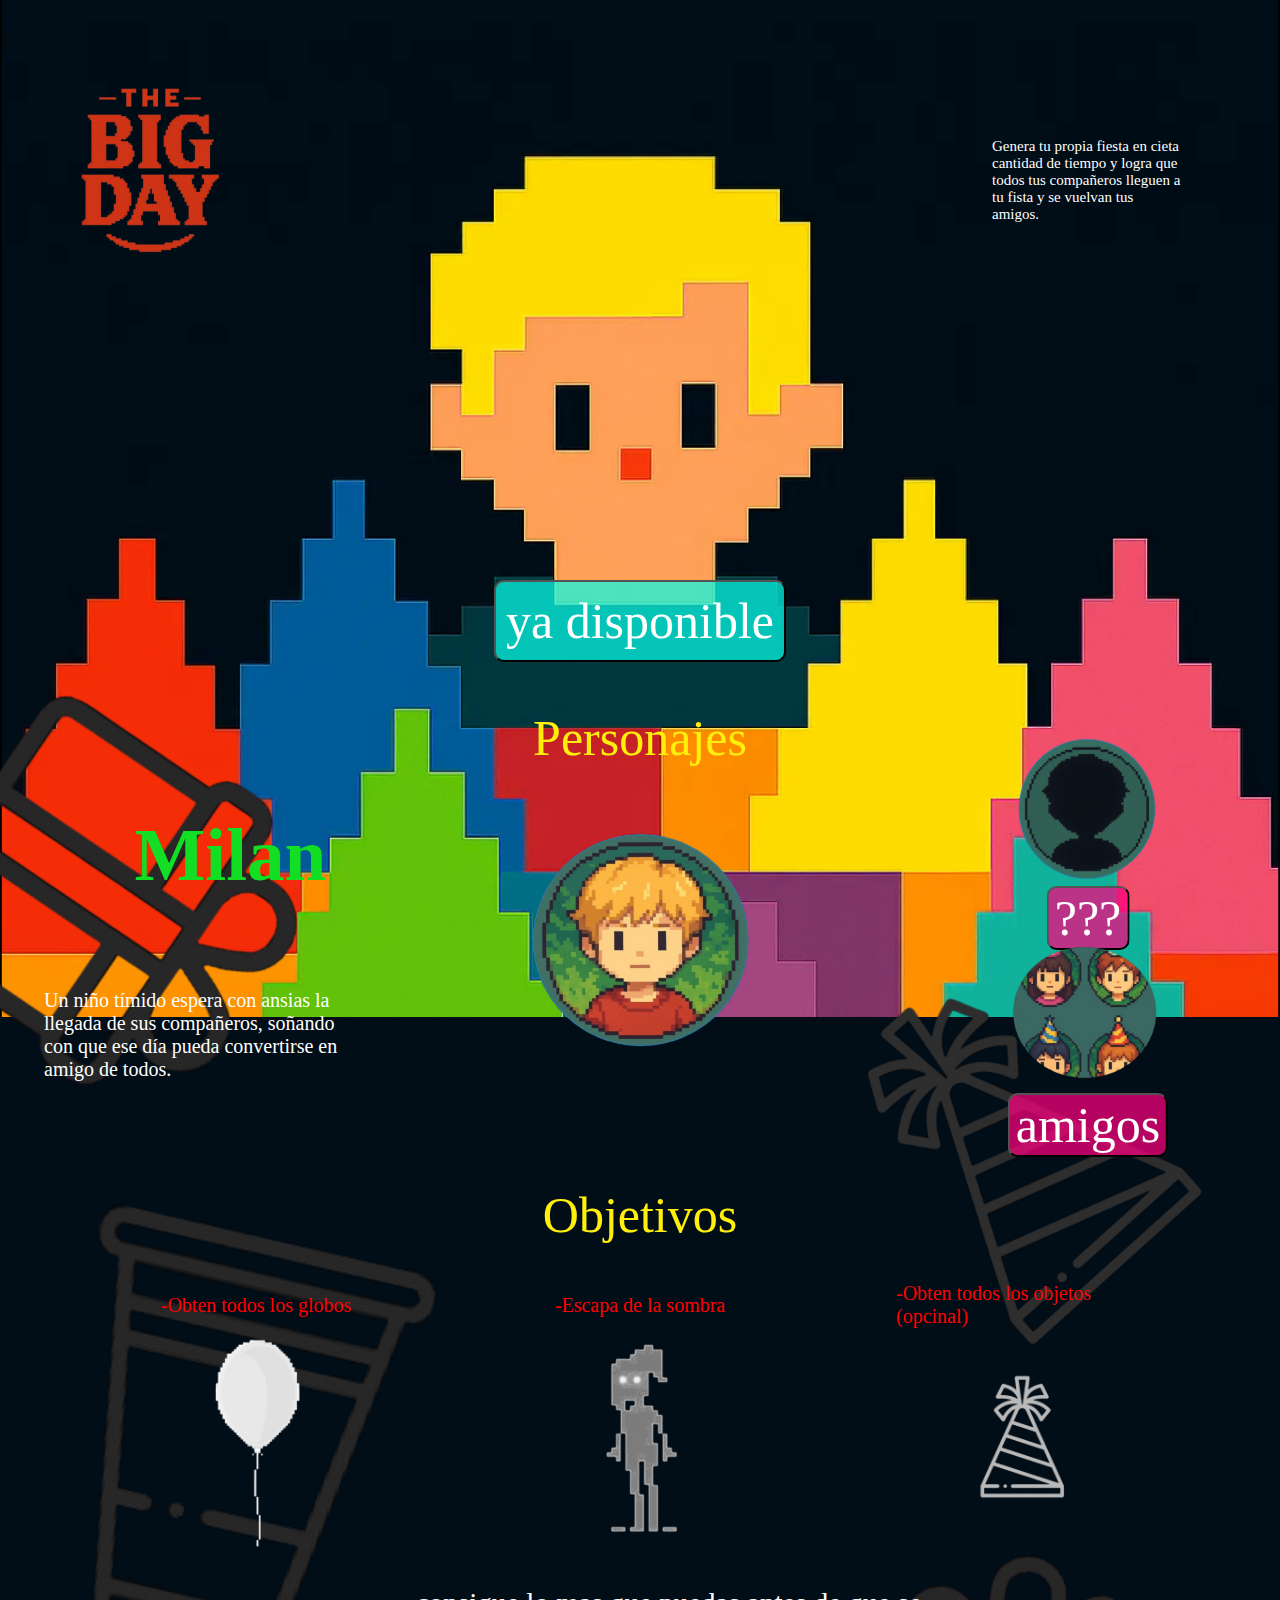
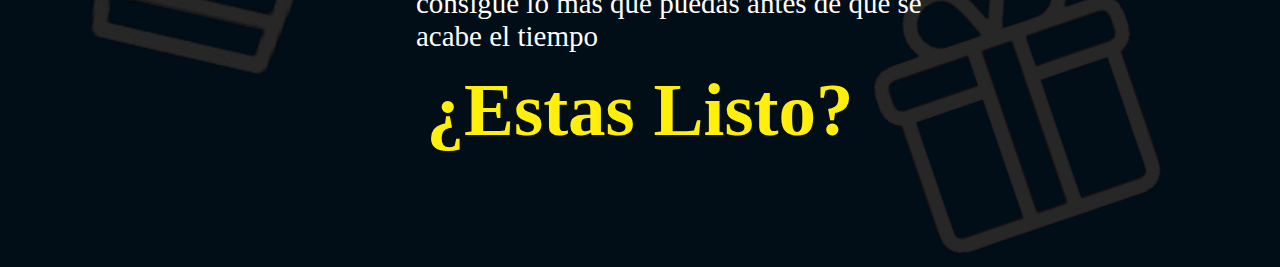
<file: index.html>
<!DOCTYPE html>
<html lang="en">
<head>
    <meta charset="UTF-8">
    <meta name="viewport" content="width=device-width, initial-scale=1.0">
    <title>juego</title>
    <link rel="stylesheet" href="index.css">
   
</head>
<body>
    <nav1>
    <img src="img/logo.png" alt="logo juego" class="top-right-img">
    <div class="texto-inicial">Genera tu propia fiesta en cieta cantidad de tiempo y logra que todos tus compañeros lleguen a tu fista y se vuelvan tus amigos. 
    </div>
    <button class="disponible">ya disponible</button>
    <img src="img/regalo.png" alt="regalo" class="regalo">
    <div class="personajes">Personajes</div>
    <div class="nombres"><h2>Milan</h2></div>
    <img src="img/gorro bc.png" alt="gorro background-image" class="gorro-bg">
    </nav1>
    <nav2>
<img src="img/milan.png" alt="foto milan" class="milan">
<div class="texto-personaje">Un niño tímido espera con ansias la llegada de sus compañeros, soñando con que ese día pueda convertirse en amigo de todos.</div>
<img src="img/sombra.png" alt="sombra" class="sombra">
<button class="buton-1">???</button>
<img src="img/amigos.png" alt="amigos-milan" class="amigos">
<button class="buton-2">amigos</button>
</nav2>
<nav></nav3>
<div class="objetivos">Objetivos</div>
<img src="img/vaso.png" alt="vaso" class="vaso">
<div class="info-1">-Obten todos los globos </div>
<div class="info-2">-Escapa de la sombra  </div>
<div class="info-3">-Obten todos los objetos (opcinal) </div>
 <img src="img/globo.png" alt="globo" class="globo">
<img src="img/sombra blanca.png" alt="globo" class="sombra-blanca">
<img src="img/gorro.png" alt="gorro" class="gorro">
<div class="texto-abajo">consigue lo mas que puedas antes de que
 se acabe el tiempo</div>
 <div class="listo"><h2>¿Estas Listo?</h2></div>
 <img src="img/regalo inv.png" alt="regalo 2" class="regalo-2">
 </nav3>

</body>

 
</html>
</file>
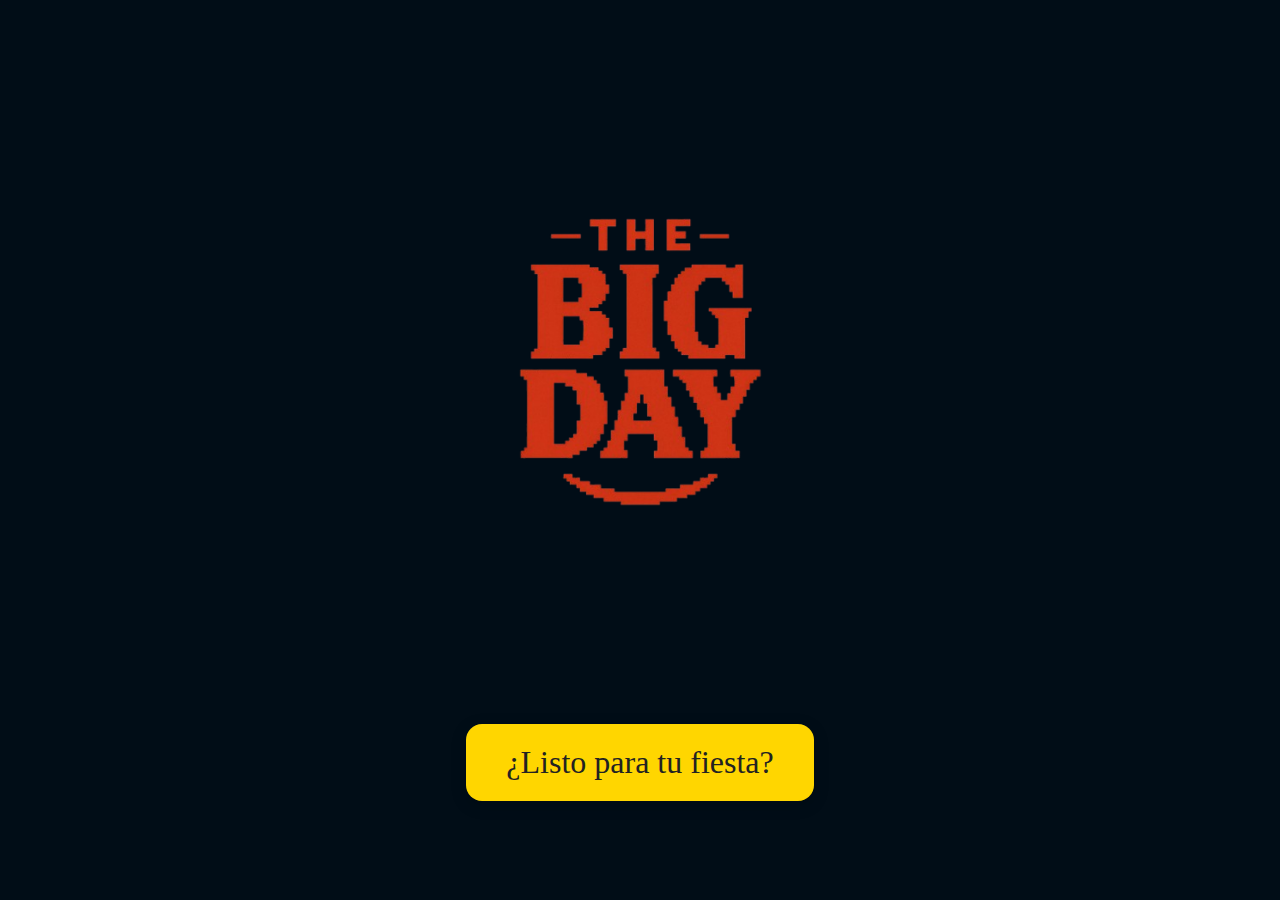
<file: juego.html>
<!DOCTYPE html>
<html lang="es">
<head>
    <meta charset="UTF-8">
    <title>The Big Day - Milan</title>
    <style>
        body {
            background: #010D17;
            margin: 0;
            padding: 0;
            min-height: 100vh;
            display: flex;
            flex-direction: column;
            align-items: center;
            justify-content: center;
        }
        .titulo-img {
            width: 350px;
            margin-bottom: 40px;
        }
        .boton-listo {
            background: #FFD600;
            color: #222;
            font-size: 2rem;
            font-family: jaro;
            border: none;
            border-radius: 16px;
            padding: 20px 40px;
            cursor: pointer;
            margin-top: 60px;
            box-shadow: 0 4px 16px rgba(0,0,0,0.2);
            transition: background 0.2s;
        }
        .boton-listo:hover {
            background: #FFF176;
        }
    </style>
</head>
<body>
    <img src="img/logo.png" alt="The Big Day" class="titulo-img">
    <button class="boton-listo">¿Listo para tu fiesta?</button>
    <script>
        document.getElementById('startBtn').onclick = function() {
            window.location.href = 'juego.js'; // Cambia 'main.html' por el archivo de tu juego
        }
    </script>
</body>
</html>
</file>
<file: index.css>
.top-right-img {
        position: absolute;
        top: 20px;
        left: 50px;
        width: 200px; /* Ajusta el tamaño según lo necesites */
        height: auto;
        z-index: 10;
    }

        body {
            background-image: url(img/Captura\ de\ pantalla\ 2025-08-09\ 124837.png);
            background-size: cover ;
            background-position: center 10;
            background-repeat: no-repeat;
            background-color: #010D17;
        }
    
        .texto-inicial{
            position: absolute;
            top: 20%;
            left: 85%;
            transform: translate(-50%, -50%);
            color: rgb(255, 255, 255);
            font-size: 15px;
            text-align: center 10px;
            z-index: 5;
            font-family: JejuGothic;
        }


    
        .personajes{
            position: absolute;
            top: 82%;
            left: 50%;
            transform: translate(-50%, -50%);
            color: rgb(255, 239, 11);
            font-size: 50px;
            text-align: center 10px;
            z-index: 5;
            font-family: jaro
        }


    
        .nombres{
            position: absolute;
            top: 95%;
            left: 18%;
            transform: translate(-50%, -50%);
            color: rgb(18, 223, 35);
            font-size: 50px;
            text-align: center 10px;
            z-index: 5;
            font-family: jaro
        }

        .disponible {
            position: absolute;
            top: 69%;
            left: 50%;
            transform: translate(-50%, -50%);
            color: rgb(255, 255, 255);
            font-size: 50px;
            text-align: center 10px;
            z-index: 5;
            font-family: jaro;
            background-color: rgba(6, 253, 233, 0.712); /* Fondo semitransparente */
            padding: 10px; /* Espaciado interno */
            border-radius: 10px; /* Bordes redondeados */
        }
        .milan {
            position: absolute;
            top: 105%;
            left: 50%;
            transform: translate(-50%, -50%);
            width: 300px; /* Ajusta el tamaño según lo necesites */
            height: auto;
            z-index: 5;
        }
        .texto-personaje{
             position: absolute;
            top: 115%;
            left: 200px;
            right: 60%;
            transform: translate(-50%, -50%);
            color: rgb(255, 255, 255);
            font-size: 20px;
            text-align: center 10px;
            height: auto;
            z-index: 5;
        }
        .sombra{
             position: absolute;
            top: 90%;
            left: 85%;
            transform: translate(-50%, -50%);
            width: 200px; /* Ajusta el tamaño según lo necesites */
            height: auto;
            z-index: 5;

        }
        .buton-1{
             position: absolute;
            top: 102%;
            left: 85%;
            transform: translate(-50%, -50%);
            color: rgb(255, 255, 255);
            font-size: 50px;
            text-align: center 10px;
            z-index: 5;
            font-family: jaro;
            background-color: rgba(255, 0, 128, 0.712); /* Fondo semitransparente */
            border-radius: 10px; /* Bordes redondeados */
        }
        .amigos{
             position: absolute;
            top: 113%;
            left: 85%;
            transform: translate(-50%, -50%);
            width: 200px; /* Ajusta el tamaño según lo necesites */
            height: auto;
            z-index: 5;
        }
 .buton-2{
             position: absolute;
            top: 125%;
            left: 85%;
            transform: translate(-50%, -50%);
            color: rgb(255, 255, 255);
            font-size: 50px;
            text-align: center 10px;
            z-index: 5;
            font-family: jaro;
            background-color: rgba(255, 0, 128, 0.712); /* Fondo semitransparente */
            border-radius: 10px; /* Bordes redondeados */
        }
        .objetivos{position: absolute;
            top: 135%;
            left: 50%;
            transform: translate(-50%, -50%);
            color: rgb(255, 239, 11);
            font-size: 50px;
            text-align: center 10px;
            z-index: 5;
            font-family: jaro
        }

        .info-1{
             position: absolute;
            top: 145%;
            left: 20%;
            transform: translate(-50%, -50%);
            color: rgb(255, 0, 0);
            font-size: 20px;
            text-align: center 10px;
            height: auto;
            z-index: 5;
        }

.info-2{
             position: absolute;
            top: 145%;
            left: 50%;
            transform: translate(-50%, -50%);
            color: rgb(255, 0, 0);
            font-size: 20px;
            text-align: center 10px;
            height: auto;
            z-index: 5;
        }

        .info-3{
             position: absolute;
            top: 145%;
            left: 80%;
            transform: translate(-50%, -50%);
            color: rgb(255, 0, 0);
            font-size: 20px;
            text-align: center 10px;
            height: auto;
            z-index: 5;
        }
.globo{
    position: absolute;
            top: 160%;
            left: 20%;
            transform: translate(-50%, -50%);
            width: 100px; /* Ajusta el tamaño según lo necesites */
            height: auto;
            z-index: 5;

}
.sombra-blanca{
    position: absolute;
            top: 160%;
            left: 50%;
            transform: translate(-50%, -50%);
            width: 200px; /* Ajusta el tamaño según lo necesites */
            height: auto;
            z-index: 5;

}
.gorro{
    position: absolute;
            top: 160%;
            left: 80%;
            transform: translate(-50%, -50%);
            width: 200px; /* Ajusta el tamaño según lo necesites */
            height: auto;
            z-index: 5;
}
.texto-abajo{ position: absolute;
            top: 180%;
            left: 55%;;
            transform: translate(-50%, -50%);
            color: rgb(255, 255, 255);
            font-size: 29px;
            text-align: center 10px;
            height: auto;
            z-index: 5;
        }
.listo{position: absolute;
            top: 190%;
            left: 50%;
            transform: translate(-50%, -50%);
            color: rgb(255, 239, 11);
            font-size: 50px;
            text-align: center 10px;
            z-index: 5;
            font-family: jaro
        }
.gorro-bg {
    position: absolute;
    top: 130%;
    left: 80%;
    transform: translate(-50%, -50%);
    width: 400px; /* Ajusta el tamaño según lo necesites */
    height: auto;
    z-index: 1;
}
.regalo {
    position: absolute;
    top: 100%;
    left: 10%;
    transform: translate(-50%, -50%);
    width: 500px; /* Ajusta el tamaño según lo necesites */
    height: auto;
    z-index: 1;
}
        
.vaso {
    position: absolute;
    top: 160%;
    left: 20%;
    transform: translate(-50%, -50%);
    width: 400px; /* Ajusta el tamaño según lo necesites */
    height: auto;
    z-index: 1;
}

.regalo-2 {
    position: absolute;
    top: 190%;
    left: 80%;
    transform: translate(-50%, -50%);
    width: 350px; /* Ajusta el tamaño según lo necesites */
    height: auto;
    z-index: 1;
}
</file>
